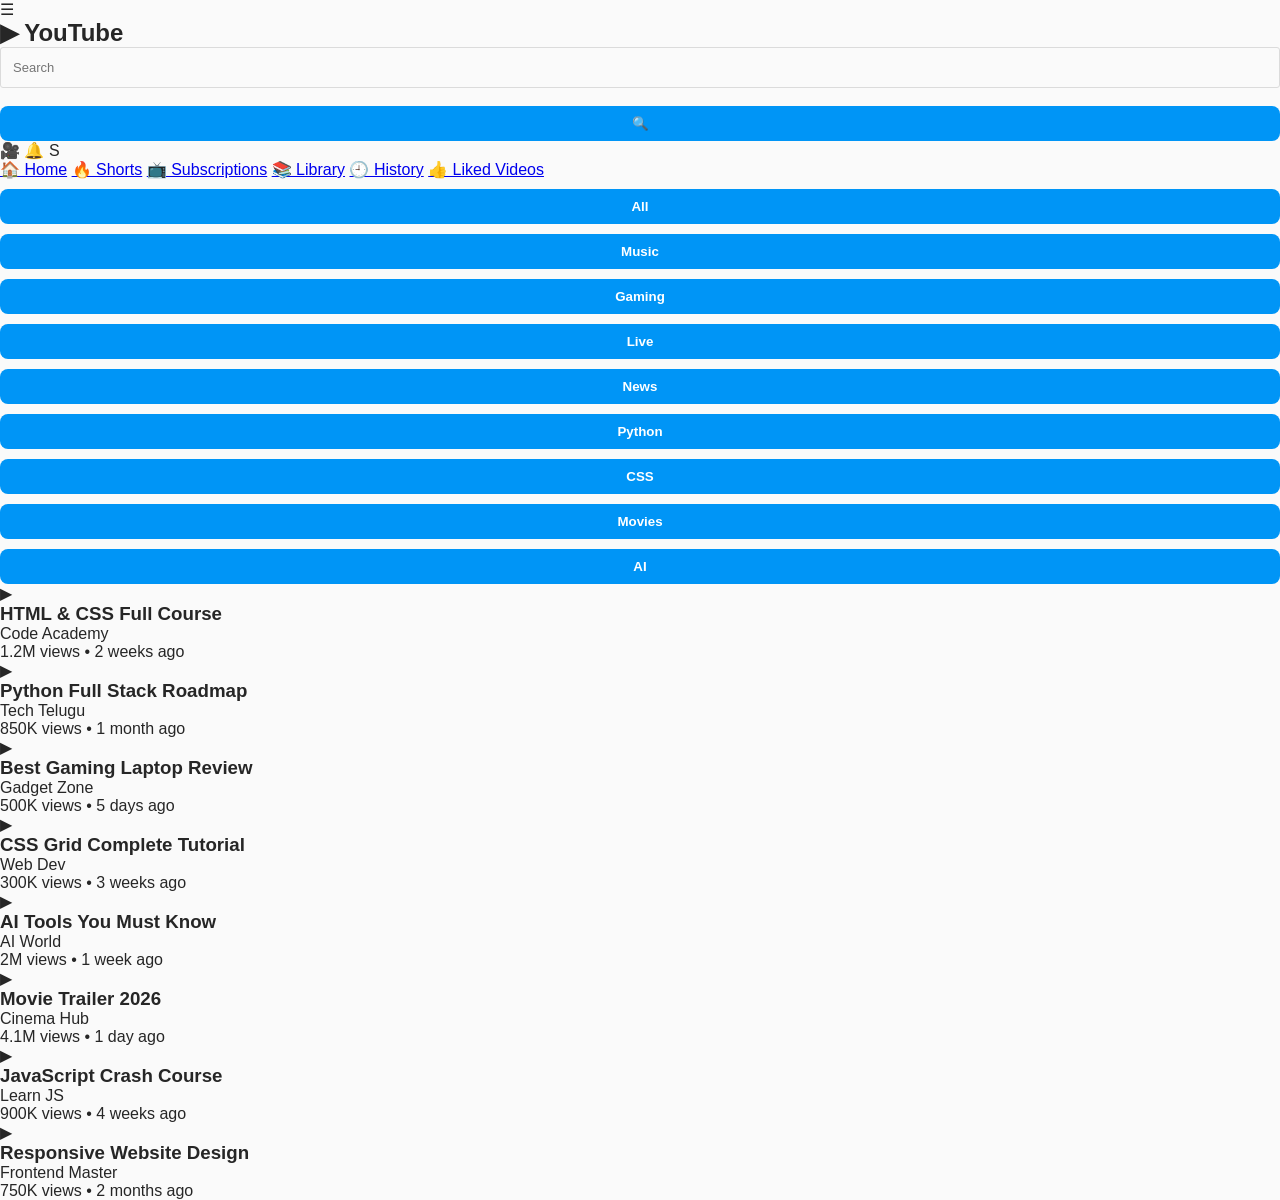
<file: index.html>
<!DOCTYPE html>
<html lang="en">
<head>
  <meta charset="UTF-8">
  <title>YouTube Homepage Clone</title>
  <link rel="stylesheet" href="style.css">
</head>
<body>

  <header class="header">
    <div class="logo-area">
      <span class="menu">☰</span>
      <h2><span>▶</span> YouTube</h2>
    </div>

    <div class="search-box">
      <input type="text" placeholder="Search">
      <button>🔍</button>
    </div>

    <div class="icons">
      <span>🎥</span>
      <span>🔔</span>
      <span class="profile">S</span>
    </div>
  </header>

  <aside class="sidebar">
    <a href="#">🏠 Home</a>
    <a href="#">🔥 Shorts</a>
    <a href="#">📺 Subscriptions</a>
    <a href="#">📚 Library</a>
    <a href="#">🕘 History</a>
    <a href="#">👍 Liked Videos</a>
  </aside>

  <main class="main-content">
    <section class="categories">
      <button>All</button>
      <button>Music</button>
      <button>Gaming</button>
      <button>Live</button>
      <button>News</button>
      <button>Python</button>
      <button>CSS</button>
      <button>Movies</button>
      <button>AI</button>
    </section>

    <section class="video-grid">
      <div class="video-card">
        <div class="thumbnail">▶</div>
        <h3>HTML & CSS Full Course</h3>
        <p>Code Academy</p>
        <p>1.2M views • 2 weeks ago</p>
      </div>

      <div class="video-card">
        <div class="thumbnail">▶</div>
        <h3>Python Full Stack Roadmap</h3>
        <p>Tech Telugu</p>
        <p>850K views • 1 month ago</p>
      </div>

      <div class="video-card">
        <div class="thumbnail">▶</div>
        <h3>Best Gaming Laptop Review</h3>
        <p>Gadget Zone</p>
        <p>500K views • 5 days ago</p>
      </div>

      <div class="video-card">
        <div class="thumbnail">▶</div>
        <h3>CSS Grid Complete Tutorial</h3>
        <p>Web Dev</p>
        <p>300K views • 3 weeks ago</p>
      </div>

      <div class="video-card">
        <div class="thumbnail">▶</div>
        <h3>AI Tools You Must Know</h3>
        <p>AI World</p>
        <p>2M views • 1 week ago</p>
      </div>

      <div class="video-card">
        <div class="thumbnail">▶</div>
        <h3>Movie Trailer 2026</h3>
        <p>Cinema Hub</p>
        <p>4.1M views • 1 day ago</p>
      </div>

      <div class="video-card">
        <div class="thumbnail">▶</div>
        <h3>JavaScript Crash Course</h3>
        <p>Learn JS</p>
        <p>900K views • 4 weeks ago</p>
      </div>

      <div class="video-card">
        <div class="thumbnail">▶</div>
        <h3>Responsive Website Design</h3>
        <p>Frontend Master</p>
        <p>750K views • 2 months ago</p>
      </div>
    </section>
  </main>

</body>
</html>
</file>
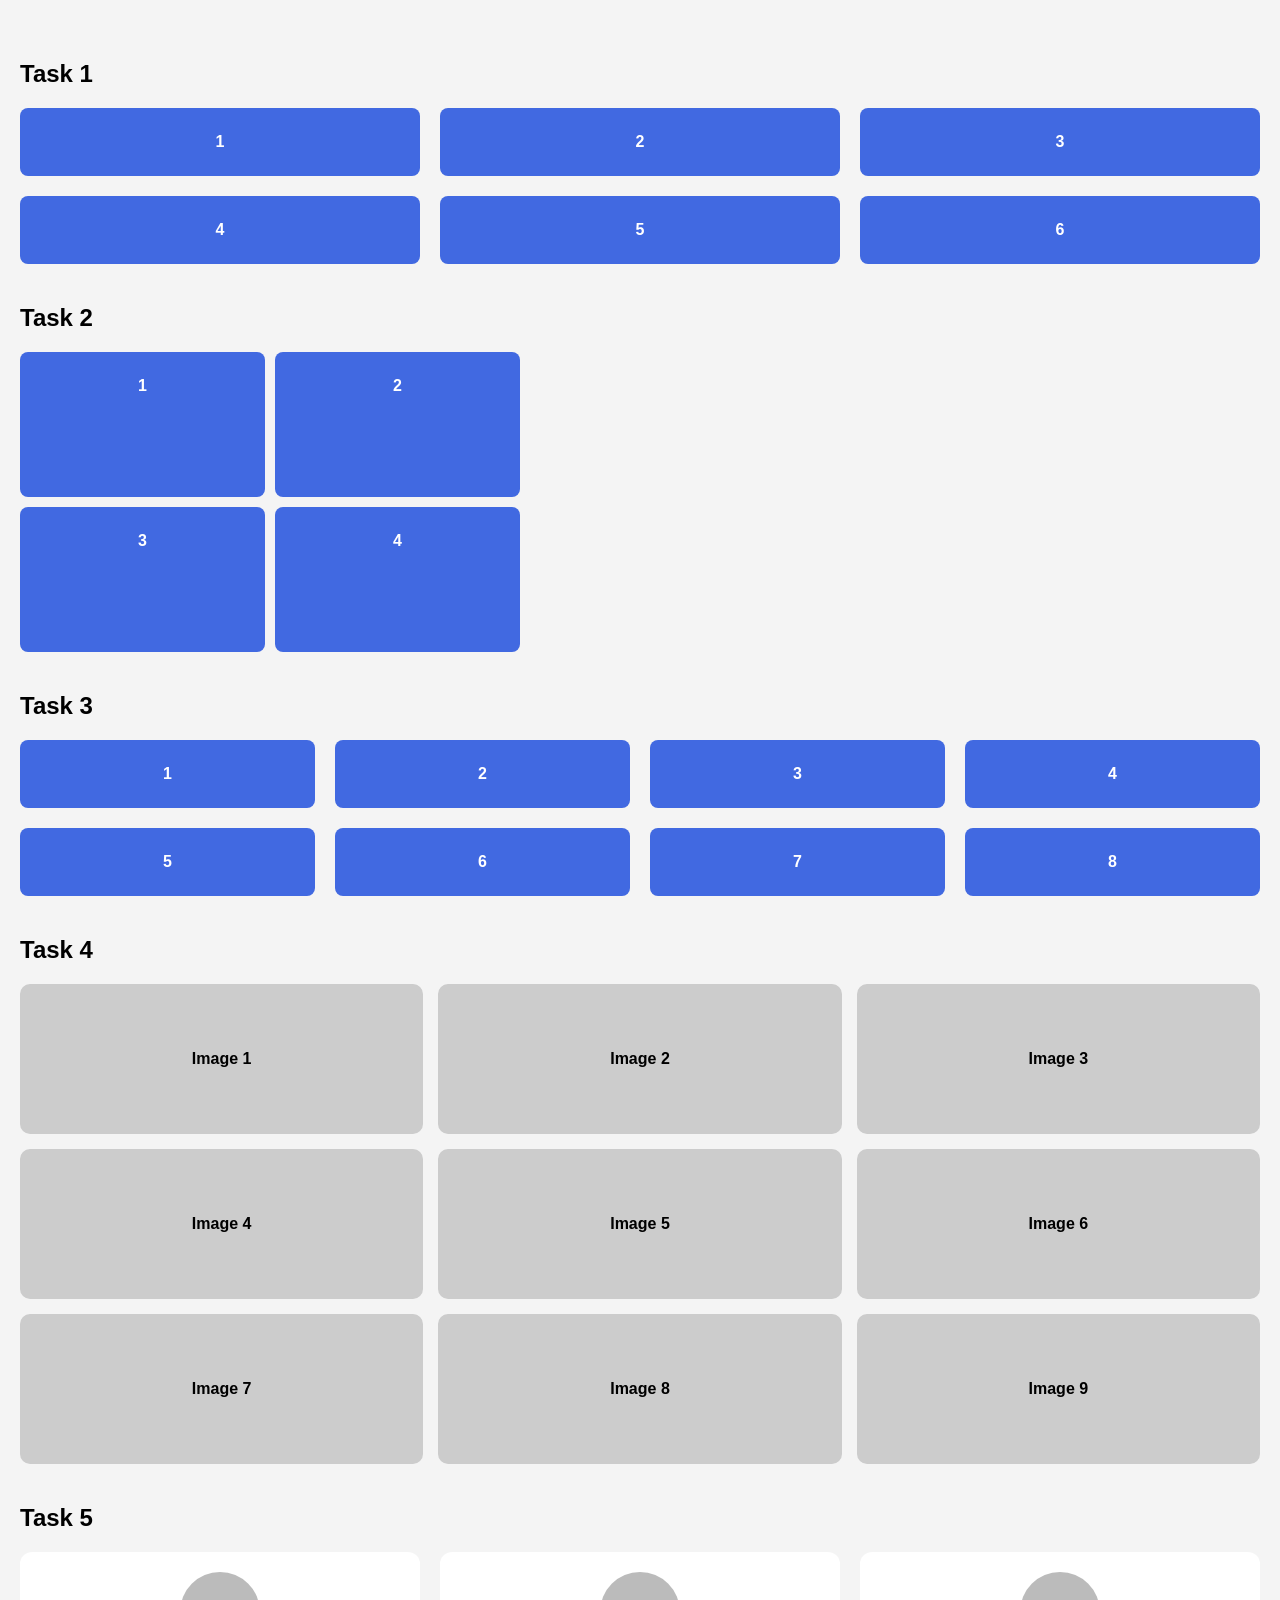
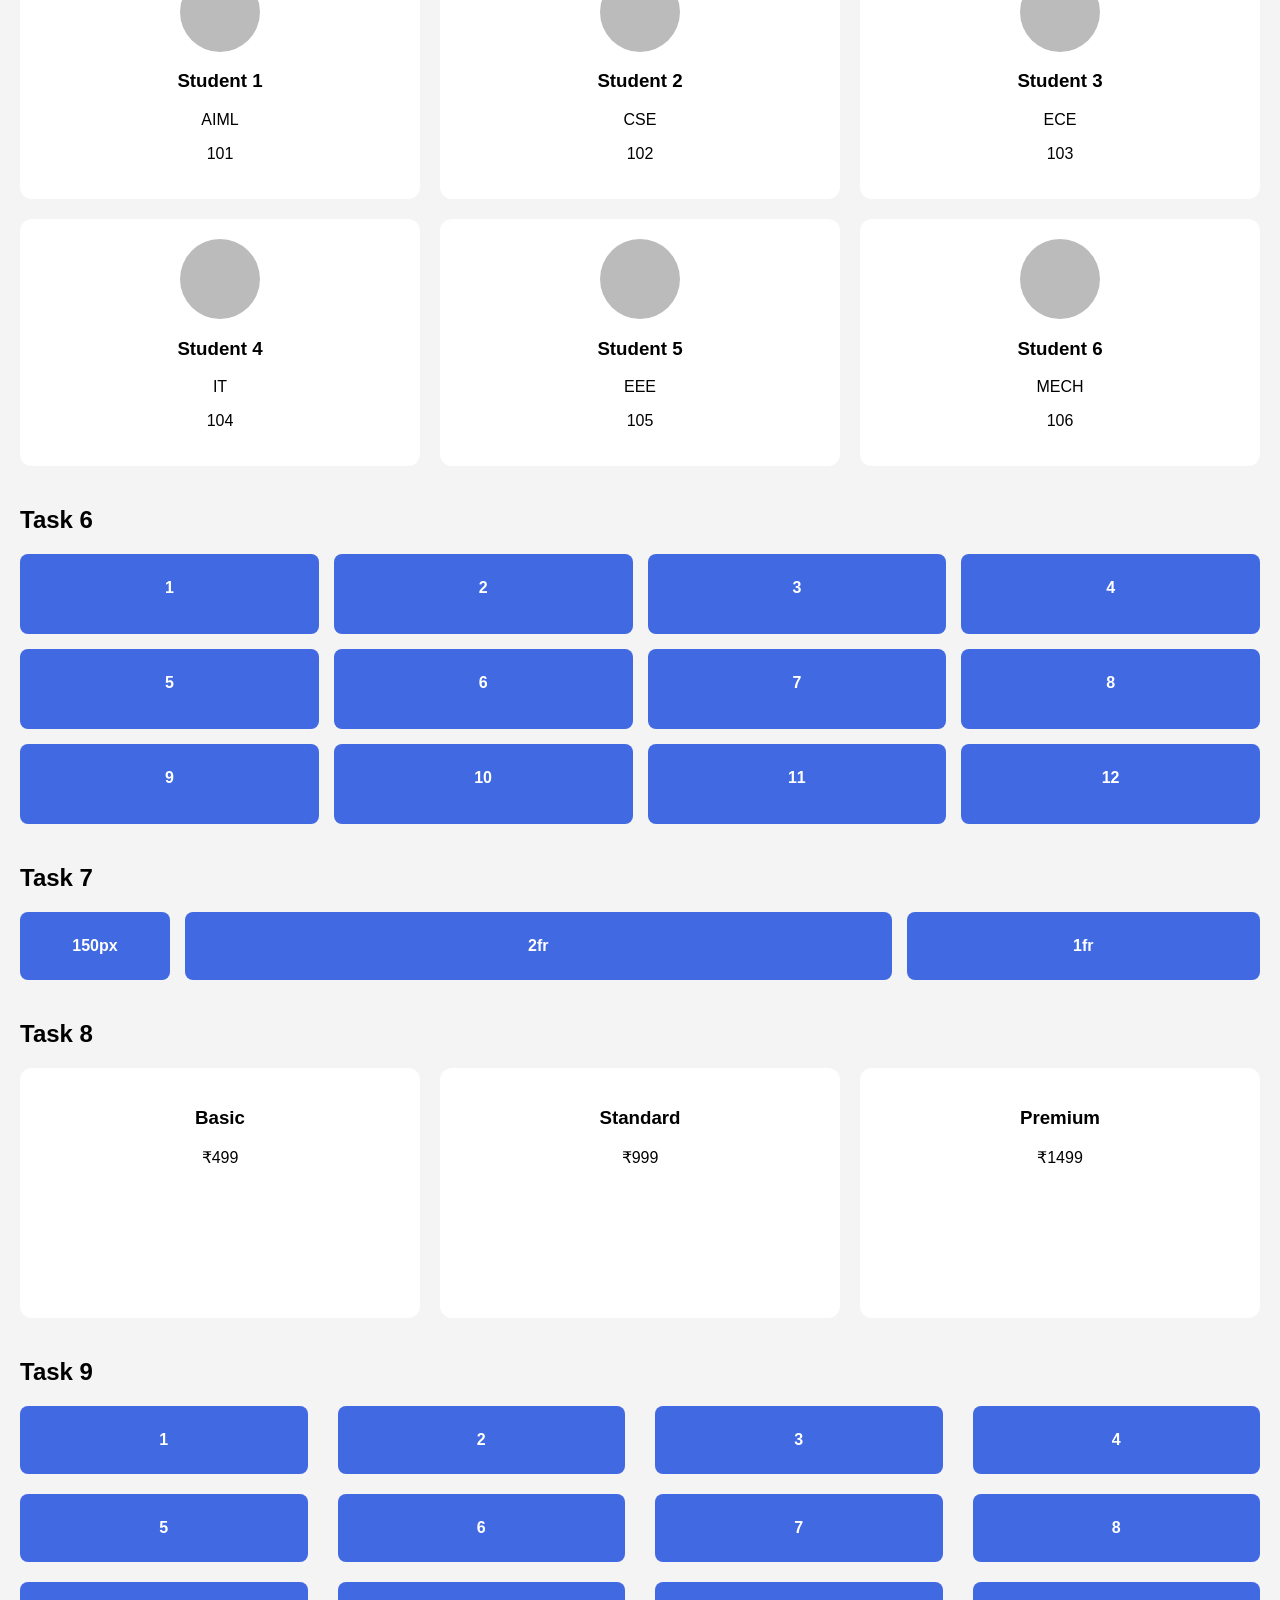
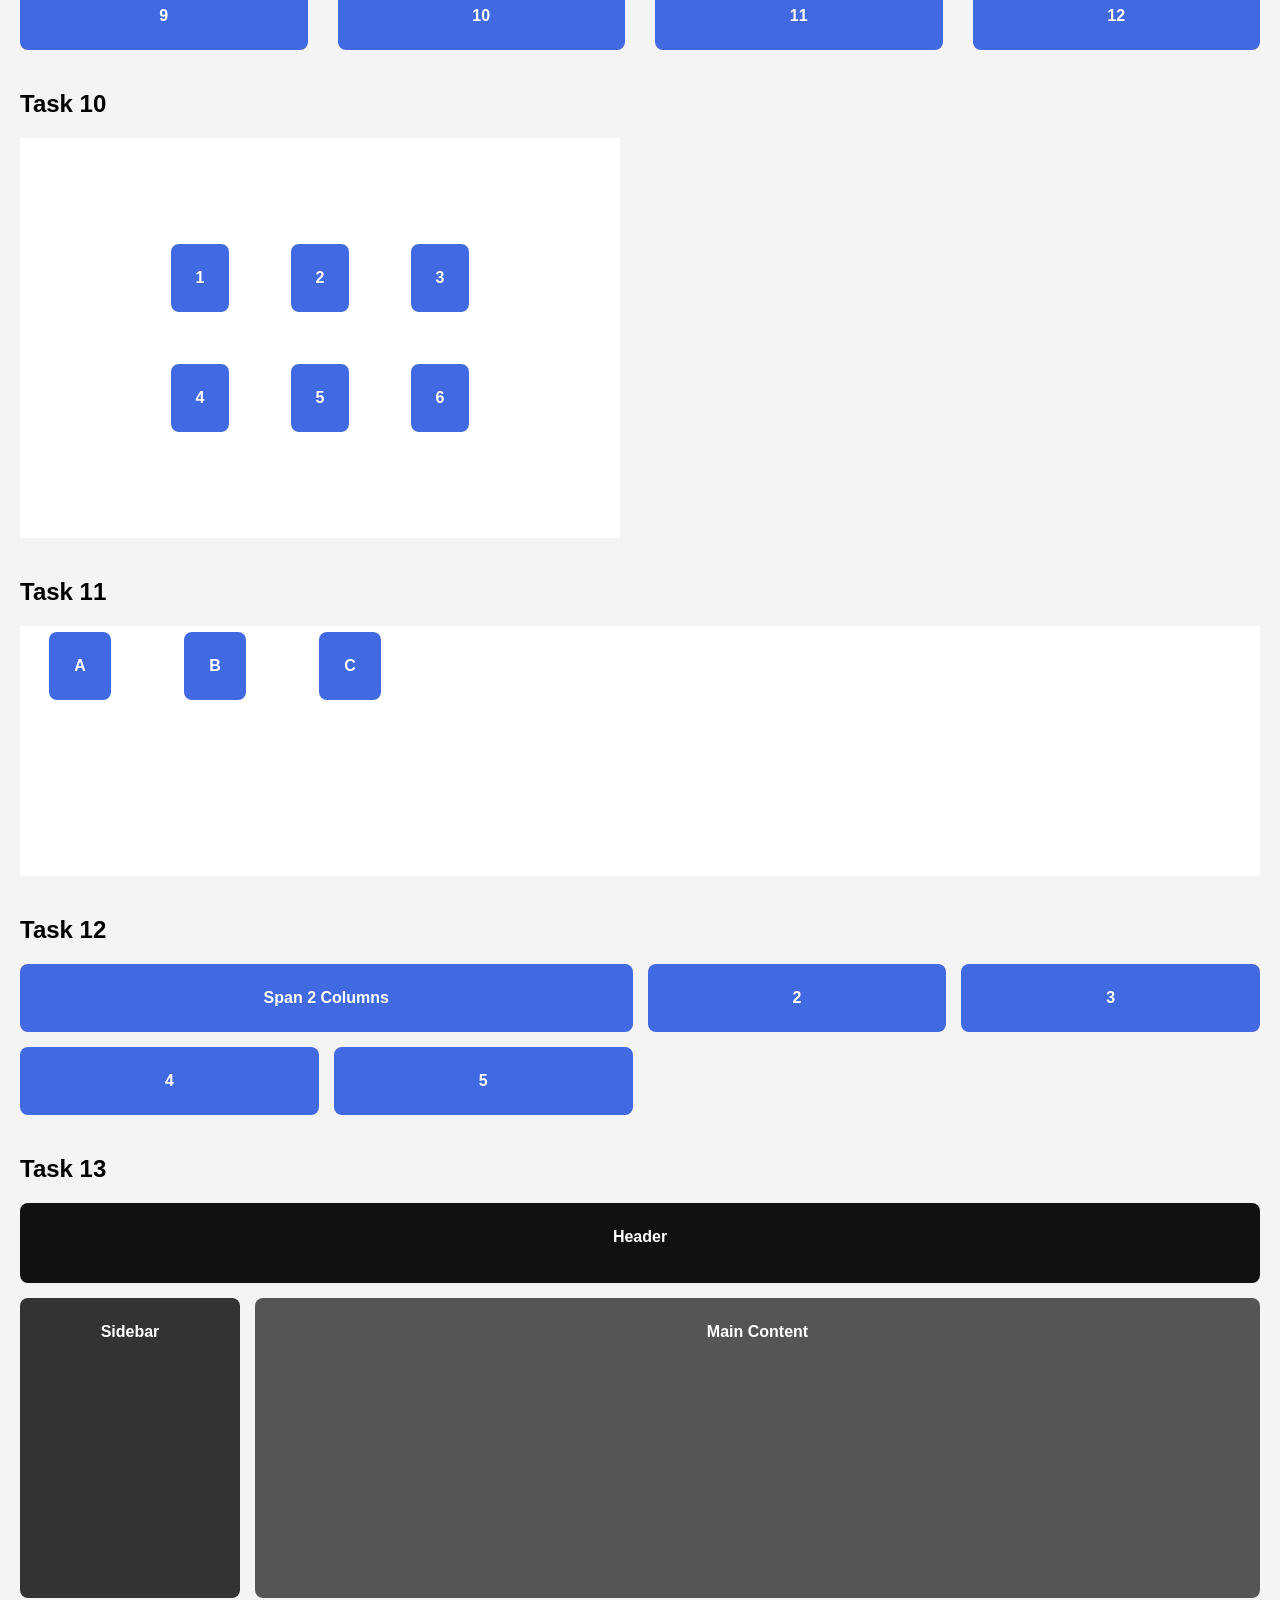
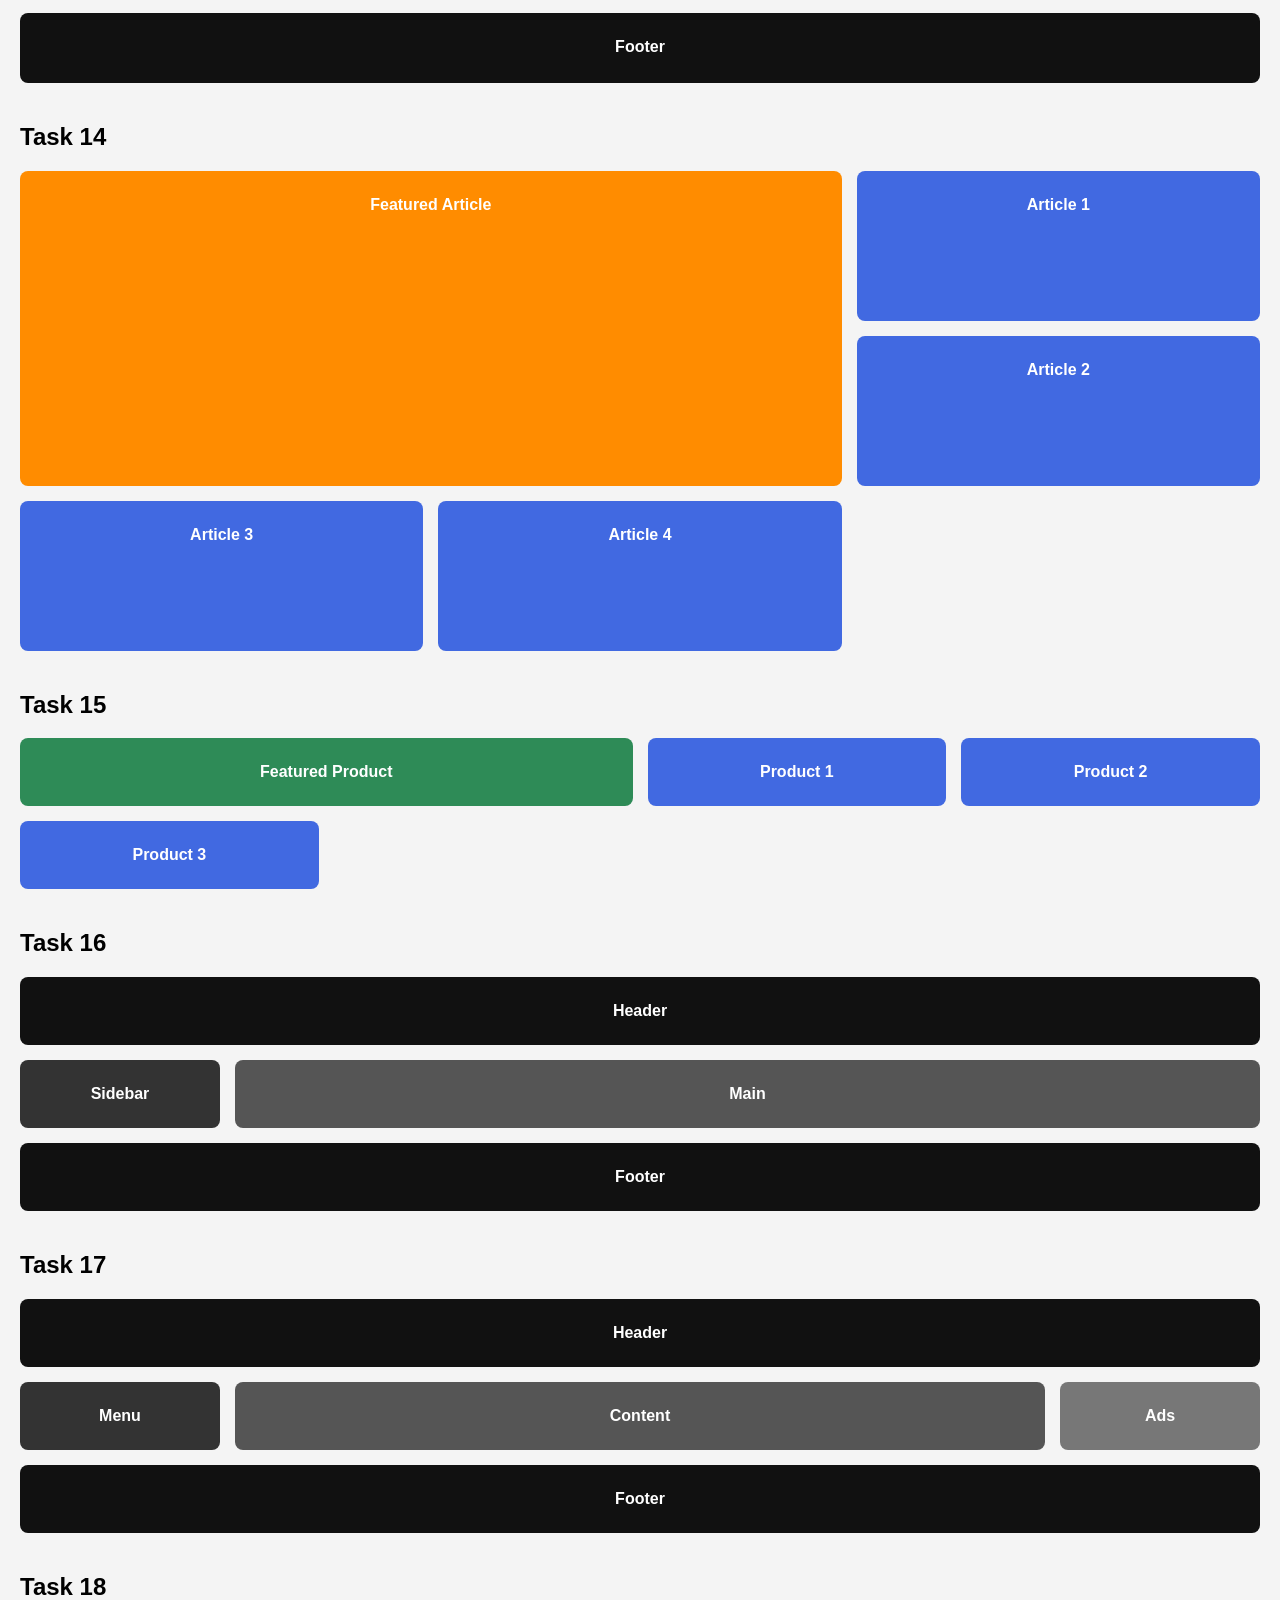
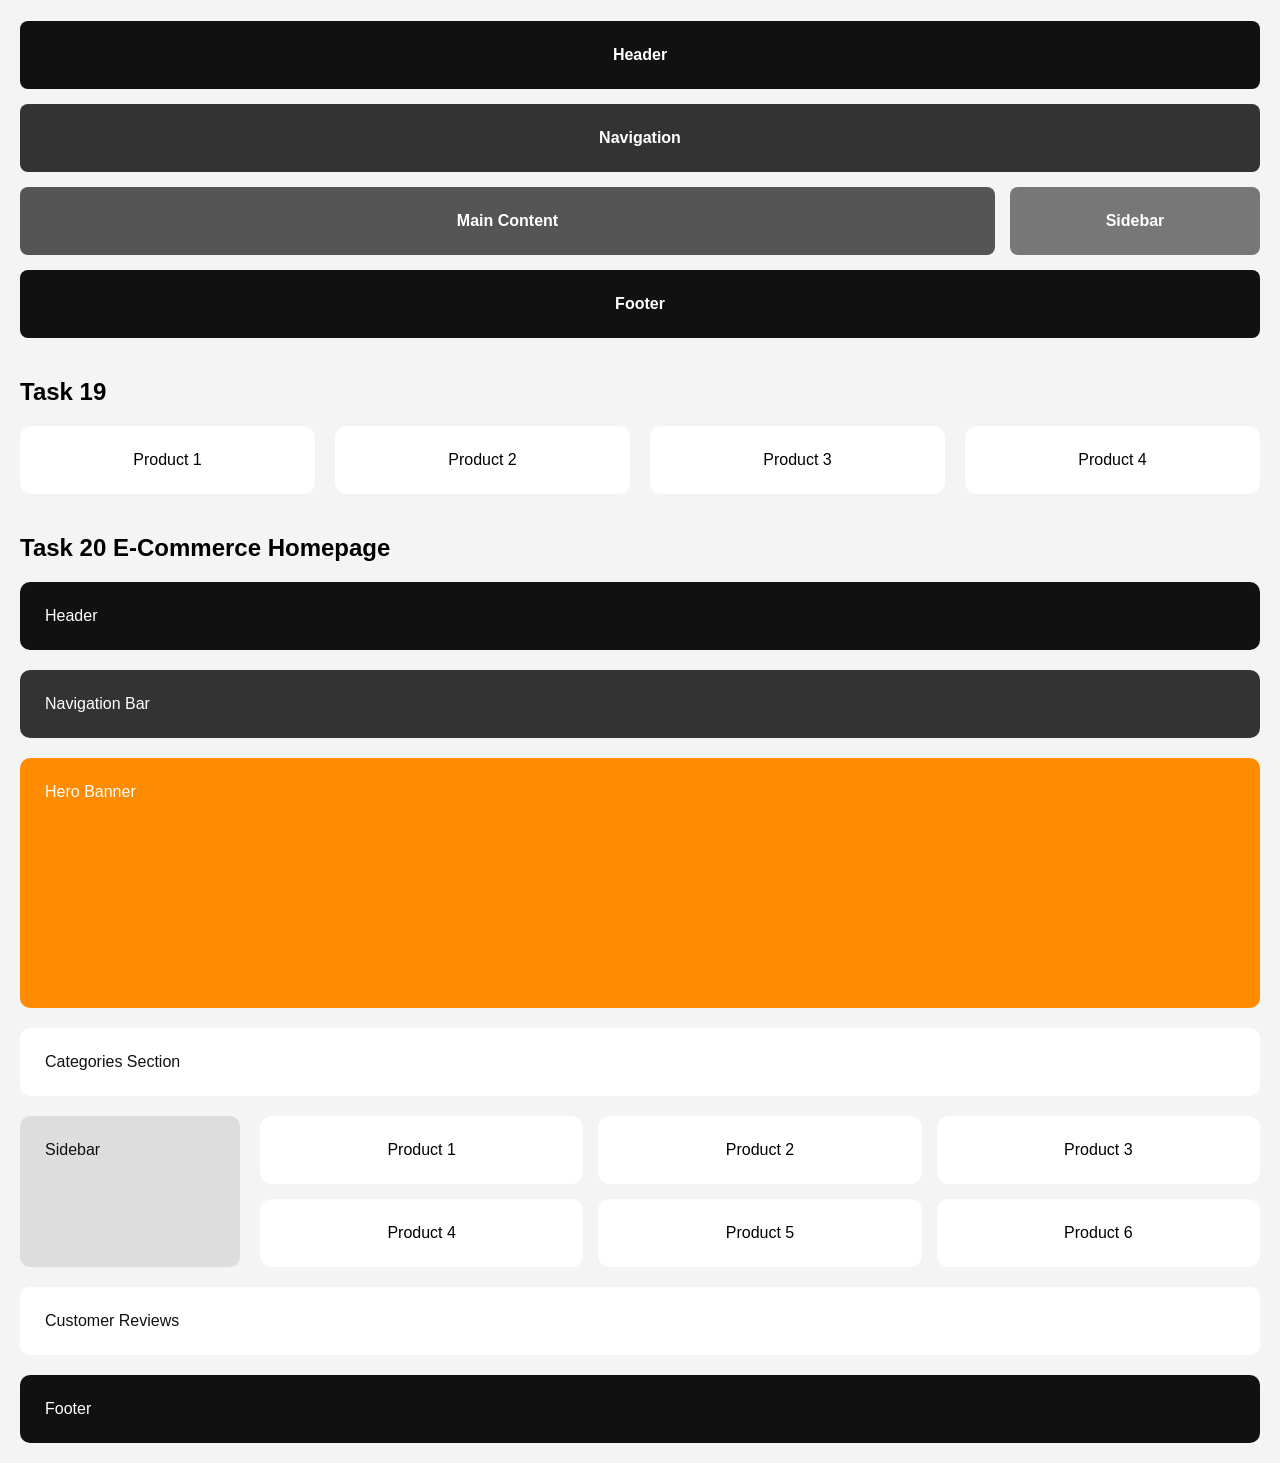
<file: gid_task.html>
<!DOCTYPE html>
<html>
<head>
  <title>CSS Grid Tasks</title>
  <style>
    * {
      box-sizing: border-box;
      font-family: Arial, sans-serif;
    }

    body {
      margin: 0;
      padding: 20px;
      background: #f4f4f4;
    }

    h2 {
      margin-top: 40px;
    }

    .box {
      background: royalblue;
      color: white;
      padding: 25px;
      text-align: center;
      border-radius: 8px;
      font-weight: bold;
    }

    /* Task 1 */
    .task1 {
      display: grid;
      grid-template-columns: repeat(3, 1fr);
      gap: 20px;
    }

    /* Task 2 */
    .task2 {
      width: 500px;
      height: 300px;
      display: grid;
      grid-template-columns: repeat(2, 1fr);
      grid-template-rows: repeat(2, 1fr);
      gap: 10px;
    }

    /* Task 3 */
    .task3 {
      display: grid;
      grid-template-columns: repeat(4, 1fr);
      gap: 20px;
    }

    /* Task 4 */
    .gallery {
      display: grid;
      grid-template-columns: repeat(3, 1fr);
      gap: 15px;
    }

    .gallery div {
      height: 150px;
      background: #ccc;
      border-radius: 10px;
      display: grid;
      place-items: center;
      font-weight: bold;
    }

    /* Task 5 */
    .students {
      display: grid;
      grid-template-columns: repeat(3, 1fr);
      gap: 20px;
    }

    .student-card {
      background: white;
      padding: 20px;
      border-radius: 12px;
      text-align: center;
    }

    .photo {
      width: 80px;
      height: 80px;
      background: #bbb;
      border-radius: 50%;
      margin: auto;
    }

    /* Task 6 */
    .task6 {
      display: grid;
      grid-template-columns: repeat(4, 1fr);
      grid-template-rows: repeat(3, 80px);
      gap: 15px;
    }

    /* Task 7 */
    .task7 {
      display: grid;
      grid-template-columns: 150px 2fr 1fr;
      gap: 15px;
    }

    /* Task 8 */
    .pricing {
      display: grid;
      grid-template-columns: repeat(3, 1fr);
      grid-auto-rows: 250px;
      gap: 20px;
    }

    .plan {
      background: white;
      border-radius: 12px;
      padding: 20px;
      text-align: center;
    }

    /* Task 9 */
    .task9 {
      display: grid;
      grid-template-columns: repeat(4, 1fr);
      row-gap: 20px;
      column-gap: 30px;
    }

    /* Task 10 */
    .task10 {
      width: 600px;
      height: 400px;
      background: white;
      display: grid;
      grid-template-columns: repeat(3, 100px);
      grid-template-rows: repeat(2, 100px);
      justify-content: center;
      align-content: center;
      justify-items: center;
      align-items: center;
      gap: 20px;
    }

    /* Task 11 */
    .task11 {
      height: 250px;
      background: white;
      display: grid;
      grid-template-columns: repeat(3, 120px);
      grid-template-rows: repeat(2, 80px);
      gap: 15px;
      justify-items: center;
      align-items: center;
    }

    /* Task 12 */
    .task12 {
      display: grid;
      grid-template-columns: repeat(4, 1fr);
      gap: 15px;
    }

    .span2 {
      grid-column: span 2;
    }

    /* Task 13 */
    .dashboard {
      display: grid;
      grid-template-columns: 220px 1fr 1fr;
      grid-template-rows: 80px 300px 70px;
      gap: 15px;
    }

    .dash-header {
      grid-column: 1 / 4;
      background: #111;
    }

    .dash-sidebar {
      grid-column: 1 / 2;
      background: #333;
    }

    .dash-main {
      grid-column: 2 / 4;
      background: #555;
    }

    .dash-footer {
      grid-column: 1 / 4;
      background: #111;
    }

    /* Task 14 */
    .magazine {
      display: grid;
      grid-template-columns: repeat(3, 1fr);
      grid-auto-rows: 150px;
      gap: 15px;
    }

    .featured-article {
      grid-column: span 2;
      grid-row: span 2;
      background: darkorange;
    }

    /* Task 15 */
    .products-showcase {
      display: grid;
      grid-template-columns: repeat(4, 1fr);
      gap: 15px;
    }

    .featured-product {
      grid-column: span 2;
      background: seagreen;
    }

    /* Task 16 */
    .layout16 {
      display: grid;
      grid-template-areas:
        "header header"
        "sidebar main"
        "sidebar main"
        "footer footer";
      grid-template-columns: 200px 1fr;
      gap: 15px;
    }

    .header-area { grid-area: header; background: #111; }
    .sidebar-area { grid-area: sidebar; background: #333; }
    .main-area { grid-area: main; background: #555; }
    .footer-area { grid-area: footer; background: #111; }

    /* Task 17 */
    .admin {
      display: grid;
      grid-template-areas:
        "header header header"
        "menu content ads"
        "menu content ads"
        "footer footer footer";
      grid-template-columns: 200px 1fr 200px;
      gap: 15px;
    }

    .admin-header { grid-area: header; background: #111; }
    .admin-menu { grid-area: menu; background: #333; }
    .admin-content { grid-area: content; background: #555; }
    .admin-ads { grid-area: ads; background: #777; }
    .admin-footer { grid-area: footer; background: #111; }

    /* Task 18 */
    .blog {
      display: grid;
      grid-template-areas:
        "header header"
        "nav nav"
        "main sidebar"
        "footer footer";
      grid-template-columns: 1fr 250px;
      gap: 15px;
    }

    .blog-header { grid-area: header; background: #111; }
    .blog-nav { grid-area: nav; background: #333; }
    .blog-main { grid-area: main; background: #555; }
    .blog-sidebar { grid-area: sidebar; background: #777; }
    .blog-footer { grid-area: footer; background: #111; }

    /* Task 19 */
    .responsive-products {
      display: grid;
      grid-template-columns: repeat(4, 1fr);
      gap: 20px;
    }

    .product-card {
      background: white;
      padding: 25px;
      border-radius: 12px;
      text-align: center;
    }

    /* Task 20 */
    .ecommerce {
      display: grid;
      grid-template-areas:
        "header header"
        "nav nav"
        "hero hero"
        "categories categories"
        "sidebar products"
        "reviews reviews"
        "footer footer";
      grid-template-columns: 220px 1fr;
      gap: 20px;
    }

    .eco-header { grid-area: header; background: #111; }
    .eco-nav { grid-area: nav; background: #333; }
    .eco-hero { grid-area: hero; background: darkorange; height: 250px; }
    .eco-categories { grid-area: categories; background: white; }
    .eco-sidebar { grid-area: sidebar; background: #ddd; }
    .eco-products { 
      grid-area: products;
      display: grid;
      grid-template-columns: repeat(3, 1fr);
      gap: 15px;
    }
    .eco-reviews { grid-area: reviews; background: white; }
    .eco-footer { grid-area: footer; background: #111; }

    .eco-header,
    .eco-nav,
    .eco-hero,
    .eco-categories,
    .eco-sidebar,
    .eco-reviews,
    .eco-footer {
      color: white;
      padding: 25px;
      border-radius: 10px;
    }

    .eco-categories,
    .eco-reviews,
    .eco-sidebar {
      color: #111;
    }

    @media (max-width: 768px) {
      .responsive-products {
        grid-template-columns: repeat(2, 1fr);
      }

      .students,
      .pricing,
      .gallery {
        grid-template-columns: repeat(2, 1fr);
      }

      .ecommerce {
        grid-template-areas:
          "header"
          "nav"
          "hero"
          "categories"
          "products"
          "reviews"
          "footer";
        grid-template-columns: 1fr;
      }

      .eco-sidebar {
        display: none;
      }

      .eco-products {
        grid-template-columns: repeat(2, 1fr);
      }
    }

    @media (max-width: 480px) {
      .responsive-products,
      .students,
      .pricing,
      .gallery,
      .eco-products {
        grid-template-columns: 1fr;
      }

      .task2,
      .task10 {
        width: 100%;
      }
    }
  </style>
</head>
<body>

<h2>Task 1</h2>
<div class="task1">
  <div class="box">1</div><div class="box">2</div><div class="box">3</div>
  <div class="box">4</div><div class="box">5</div><div class="box">6</div>
</div>

<h2>Task 2</h2>
<div class="task2">
  <div class="box">1</div><div class="box">2</div>
  <div class="box">3</div><div class="box">4</div>
</div>

<h2>Task 3</h2>
<div class="task3">
  <div class="box">1</div><div class="box">2</div><div class="box">3</div><div class="box">4</div>
  <div class="box">5</div><div class="box">6</div><div class="box">7</div><div class="box">8</div>
</div>

<h2>Task 4</h2>
<div class="gallery">
  <div>Image 1</div><div>Image 2</div><div>Image 3</div>
  <div>Image 4</div><div>Image 5</div><div>Image 6</div>
  <div>Image 7</div><div>Image 8</div><div>Image 9</div>
</div>

<h2>Task 5</h2>
<div class="students">
  <div class="student-card"><div class="photo"></div><h3>Student 1</h3><p>AIML</p><p>101</p></div>
  <div class="student-card"><div class="photo"></div><h3>Student 2</h3><p>CSE</p><p>102</p></div>
  <div class="student-card"><div class="photo"></div><h3>Student 3</h3><p>ECE</p><p>103</p></div>
  <div class="student-card"><div class="photo"></div><h3>Student 4</h3><p>IT</p><p>104</p></div>
  <div class="student-card"><div class="photo"></div><h3>Student 5</h3><p>EEE</p><p>105</p></div>
  <div class="student-card"><div class="photo"></div><h3>Student 6</h3><p>MECH</p><p>106</p></div>
</div>

<h2>Task 6</h2>
<div class="task6">
  <div class="box">1</div><div class="box">2</div><div class="box">3</div><div class="box">4</div>
  <div class="box">5</div><div class="box">6</div><div class="box">7</div><div class="box">8</div>
  <div class="box">9</div><div class="box">10</div><div class="box">11</div><div class="box">12</div>
</div>

<h2>Task 7</h2>
<div class="task7">
  <div class="box">150px</div>
  <div class="box">2fr</div>
  <div class="box">1fr</div>
</div>

<h2>Task 8</h2>
<div class="pricing">
  <div class="plan"><h3>Basic</h3><p>₹499</p></div>
  <div class="plan"><h3>Standard</h3><p>₹999</p></div>
  <div class="plan"><h3>Premium</h3><p>₹1499</p></div>
</div>

<h2>Task 9</h2>
<div class="task9">
  <div class="box">1</div><div class="box">2</div><div class="box">3</div><div class="box">4</div>
  <div class="box">5</div><div class="box">6</div><div class="box">7</div><div class="box">8</div>
  <div class="box">9</div><div class="box">10</div><div class="box">11</div><div class="box">12</div>
</div>

<h2>Task 10</h2>
<div class="task10">
  <div class="box">1</div><div class="box">2</div><div class="box">3</div>
  <div class="box">4</div><div class="box">5</div><div class="box">6</div>
</div>

<h2>Task 11</h2>
<div class="task11">
  <div class="box">A</div><div class="box">B</div><div class="box">C</div>
</div>

<h2>Task 12</h2>
<div class="task12">
  <div class="box span2">Span 2 Columns</div>
  <div class="box">2</div><div class="box">3</div>
  <div class="box">4</div><div class="box">5</div>
</div>

<h2>Task 13</h2>
<div class="dashboard">
  <div class="box dash-header">Header</div>
  <div class="box dash-sidebar">Sidebar</div>
  <div class="box dash-main">Main Content</div>
  <div class="box dash-footer">Footer</div>
</div>

<h2>Task 14</h2>
<div class="magazine">
  <div class="box featured-article">Featured Article</div>
  <div class="box">Article 1</div>
  <div class="box">Article 2</div>
  <div class="box">Article 3</div>
  <div class="box">Article 4</div>
</div>

<h2>Task 15</h2>
<div class="products-showcase">
  <div class="box featured-product">Featured Product</div>
  <div class="box">Product 1</div>
  <div class="box">Product 2</div>
  <div class="box">Product 3</div>
</div>

<h2>Task 16</h2>
<div class="layout16">
  <div class="box header-area">Header</div>
  <div class="box sidebar-area">Sidebar</div>
  <div class="box main-area">Main</div>
  <div class="box footer-area">Footer</div>
</div>

<h2>Task 17</h2>
<div class="admin">
  <div class="box admin-header">Header</div>
  <div class="box admin-menu">Menu</div>
  <div class="box admin-content">Content</div>
  <div class="box admin-ads">Ads</div>
  <div class="box admin-footer">Footer</div>
</div>

<h2>Task 18</h2>
<div class="blog">
  <div class="box blog-header">Header</div>
  <div class="box blog-nav">Navigation</div>
  <div class="box blog-main">Main Content</div>
  <div class="box blog-sidebar">Sidebar</div>
  <div class="box blog-footer">Footer</div>
</div>

<h2>Task 19</h2>
<div class="responsive-products">
  <div class="product-card">Product 1</div>
  <div class="product-card">Product 2</div>
  <div class="product-card">Product 3</div>
  <div class="product-card">Product 4</div>
</div>

<h2>Task 20 E-Commerce Homepage</h2>
<div class="ecommerce">
  <div class="eco-header">Header</div>
  <div class="eco-nav">Navigation Bar</div>
  <div class="eco-hero">Hero Banner</div>
  <div class="eco-categories">Categories Section</div>
  <div class="eco-sidebar">Sidebar</div>

  <div class="eco-products">
    <div class="product-card">Product 1</div>
    <div class="product-card">Product 2</div>
    <div class="product-card">Product 3</div>
    <div class="product-card">Product 4</div>
    <div class="product-card">Product 5</div>
    <div class="product-card">Product 6</div>
  </div>

  <div class="eco-reviews">Customer Reviews</div>
  <div class="eco-footer">Footer</div>
</div>

</body>
</html>
</file>
<file: style.css>
* {
  margin: 0;
  padding: 0;
  box-sizing: border-box;
}

body {
  font-family: Arial, Helvetica, sans-serif;
  background: #fafafa;
  color: #262626;
}

.container {
  min-height: 85vh;
  display: flex;
  justify-content: center;
  align-items: center;
  gap: 40px;
  padding: 40px 20px;
}

.phone-preview {
  display: flex;
  justify-content: center;
}

.phone {
  width: 280px;
  height: 560px;
  border: 12px solid #222;
  border-radius: 35px;
  background: #fff;
  padding: 15px;
  box-shadow: 0 10px 30px rgba(0,0,0,0.2);
  animation: float 3s infinite ease-in-out;
}

.screen {
  height: 100%;
  background: linear-gradient(160deg, #feda75, #d62976, #962fbf, #4f5bd5);
  border-radius: 22px;
  padding: 20px;
  color: white;
}

.screen h2 {
  font-family: cursive;
  text-align: center;
  margin-bottom: 25px;
  font-size: 32px;
}

.story-row {
  display: flex;
  gap: 12px;
  margin-bottom: 25px;
}

.story-row span {
  width: 50px;
  height: 50px;
  border: 3px solid white;
  border-radius: 50%;
}

.post {
  height: 190px;
  background: rgba(255,255,255,0.8);
  border-radius: 15px;
  margin-bottom: 20px;
}

.post.small {
  height: 100px;
}

.auth-section {
  width: 350px;
}

.login-box,
.signup-box {
  background: white;
  border: 1px solid #dbdbdb;
  padding: 30px 35px;
  text-align: center;
  margin-bottom: 12px;
}

.login-box h1 {
  font-family: cursive;
  font-size: 45px;
  margin-bottom: 30px;
}

input {
  width: 100%;
  padding: 12px;
  margin-bottom: 8px;
  border: 1px solid #dbdbdb;
  border-radius: 3px;
  background: #fafafa;
  font-size: 13px;
}

input:focus {
  outline: none;
  border-color: #999;
}

button {
  width: 100%;
  padding: 10px;
  background: #0095f6;
  color: white;
  border: none;
  border-radius: 8px;
  font-weight: bold;
  cursor: pointer;
  margin-top: 10px;
  transition: 0.3s;
}

button:hover {
  background: #0077c8;
  transform: scale(1.03);
}

.divider {
  display: flex;
  align-items: center;
  gap: 15px;
  margin: 25px 0;
  color: #737373;
  font-size: 13px;
  font-weight: bold;
}

.divider span {
  flex: 1;
  height: 1px;
  background: #dbdbdb;
}

.facebook-login {
  display: block;
  color: #385185;
  font-weight: bold;
  text-decoration: none;
  margin-bottom: 18px;
}

.forgot {
  color: #00376b;
  font-size: 13px;
  text-decoration: none;
}

.signup-box p {
  font-size: 14px;
}

.signup-box a {
  color: #0095f6;
  font-weight: bold;
  text-decoration: none;
}

.app-section {
  text-align: center;
}

.app-section p {
  margin: 18px 0;
  font-size: 14px;
}

.app-buttons {
  display: flex;
  gap: 10px;
}

.app-buttons button {
  background: #111;
  border-radius: 6px;
}

footer {
  text-align: center;
  padding: 25px;
  color: #737373;
  font-size: 13px;
}

footer nav {
  display: flex;
  justify-content: center;
  flex-wrap: wrap;
  gap: 15px;
  margin-bottom: 15px;
}

footer a {
  color: #737373;
  text-decoration: none;
}

footer a:hover {
  text-decoration: underline;
}

@keyframes float {
  0%, 100% {
    transform: translateY(0);
  }

  50% {
    transform: translateY(-12px);
  }
}

/* Tablet */
@media (max-width: 900px) {
  .container {
    gap: 20px;
  }

  .phone {
    width: 240px;
    height: 500px;
  }

  .auth-section {
    width: 330px;
  }
}

/* Mobile */
@media (max-width: 768px) {
  .container {
    flex-direction: column;
    padding: 20px;
  }

  .phone-preview {
    display: none;
  }

  .auth-section {
    width: 100%;
    max-width: 360px;
  }

  .login-box,
  .signup-box {
    border: none;
    background: transparent;
  }

  footer nav {
    gap: 10px;
  }
}
</file>
